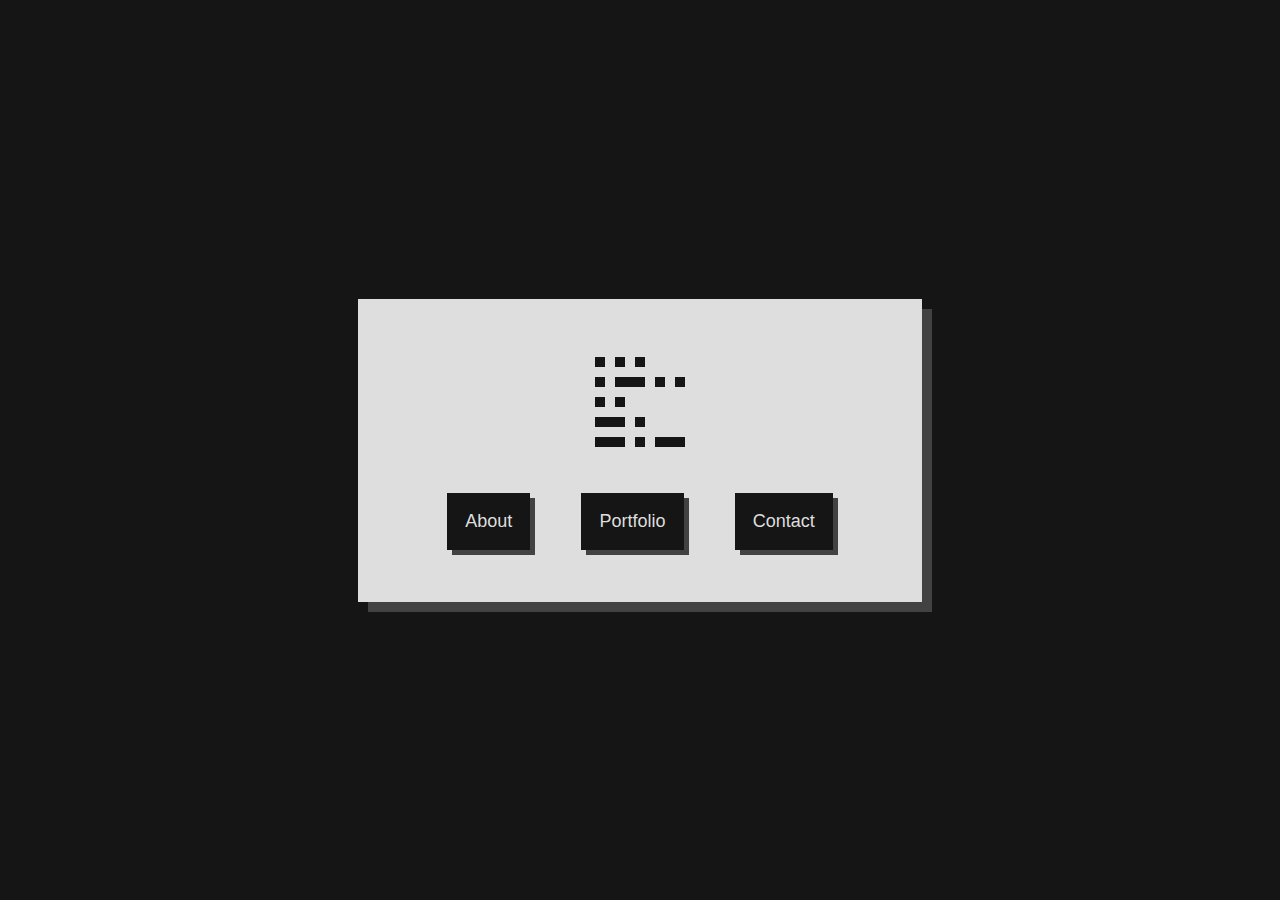
<file: index.html>
<!DOCTYPE html>
<html lang="en">
<head>
  <link rel="stylesheet" href="/main.css"/>
  <title>Slink ~ Home</title>
  <link rel="icon" type="image/x-icon" href="/Assets/favicon.ico"/>
  <meta theme-color="#151515"/>
  <meta name="viewport" content="width=device-width, initial-scale=1" />
  <style>
    #floatbox{background: var(--3); color: var(--1); max-width: 90%;
      box-shadow: var(--2) 10px 10px;
      padding: 2em 4em;
      text-align: center;
    }
    nav{flex-direction:var(--break);}
    h1{font-size: 4em;}
  </style>
</head>
<body class="centerstuff">
  <div id="floatbox">
    <div id="sameLine">
      <img id="logo" src='Assets/logoDark.svg'/>
    </div>
    <nav>
      <a href="/about.html" class="button">About</a>
      <a href="/portfolio.html" class="button">Portfolio</a>
      <a href="/contact.html" class="button">Contact</a>
    </nav>
  </div>
</body>
</file>
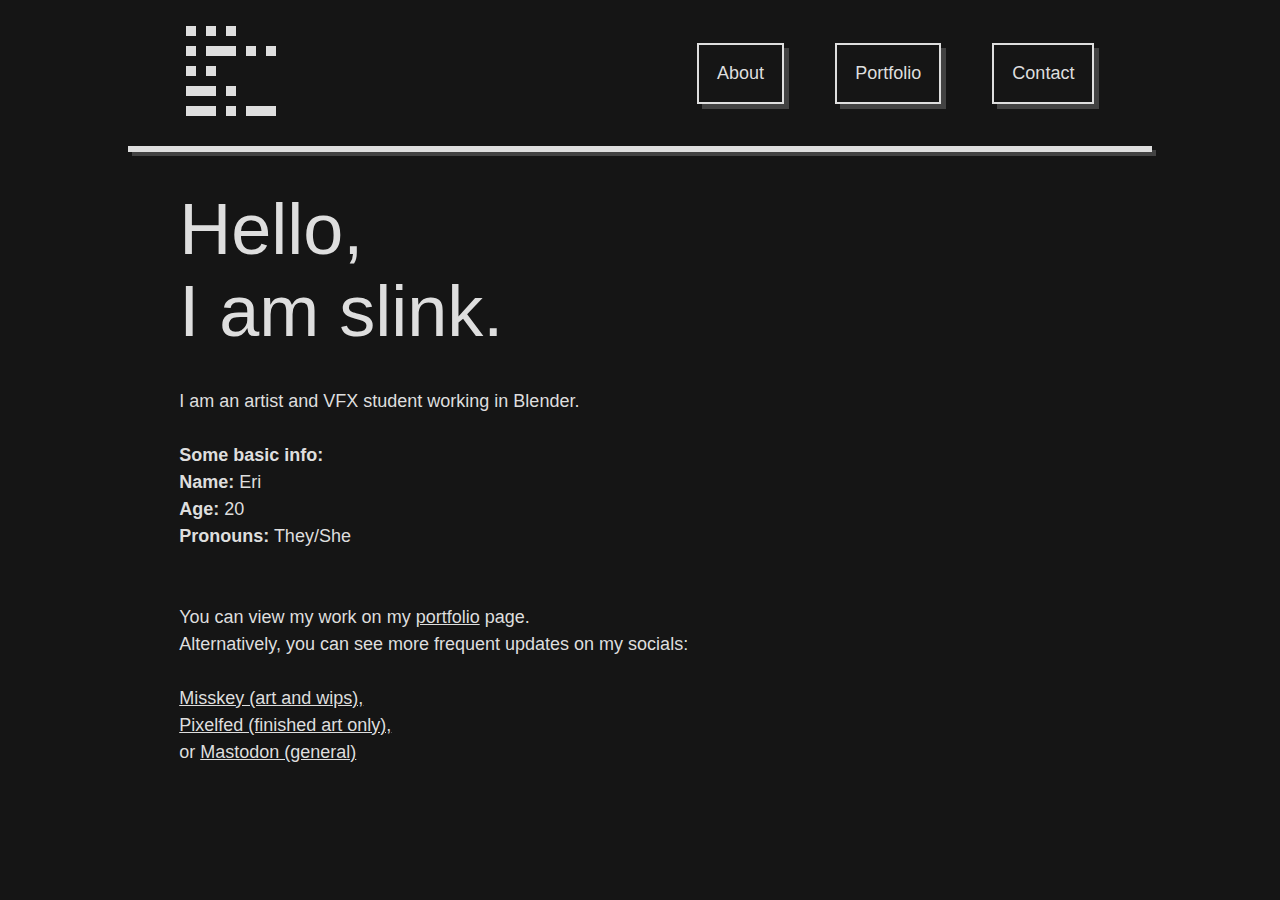
<file: about.html>
<!DOCTYPE html>
<html lang="en">
<head>
  <link rel="stylesheet" href="/main.css"/>
  <title>Slink ~ About</title>
  <link rel="icon" type="image/x-icon" href="/Assets/favicon.ico"/>
  <meta theme-color="#151515"/>
  <meta name="viewport" content="width=device-width, initial-scale=1" />
  <style>
    main{display: flex; justify-content: center;}
    #centerCont{width: 80%}
    .bold{font-weight:bold}
  </style>
</head>
<body>
  <header>
    <div id="sameLine">
        <a href="/">
        <svg id="logo" width="110" height="110" xmlns="http://www.w3.org/2000/svg">
            <rect width="10" height="10" x="10" y="10" fill="currentColor" />
            <rect width="10" height="10" x="30" y="10" fill="currentColor" />
            <rect width="10" height="10" x="50" y="10" fill="currentColor" />
            <rect width="10" height="10" x="10" y="30" fill="currentColor" />
            <rect width="30" height="10" x="30" y="30" fill="currentColor" />
            <rect width="10" height="10" x="70" y="30" fill="currentColor" />
            <rect width="10" height="10" x="90" y="30" fill="currentColor" />
            <rect width="10" height="10" x="10" y="50" fill="currentColor" />
            <rect width="10" height="10" x="30" y="50" fill="currentColor" />
            <rect width="30" height="10" x="10" y="70" fill="currentColor" />
            <rect width="10" height="10" x="50" y="70" fill="currentColor" />
            <rect width="30" height="10" x="10" y="90" fill="currentColor" />
            <rect width="10" height="10" x="50" y="90" fill="currentColor" />
            <rect width="30" height="10" x="70" y="90" fill="currentColor" />
          </svg>
          </a>
        <nav>
        <a href="/about.html" class="button">About</a>
        <a href="/portfolio.html" class="button">Portfolio</a>
        <a href="/contact.html" class="button">Contact</a>
        </nav>
    </div>
    <hr id="fancyLine"/>
</header>

<main>
  <div id="centerCont">
    <h1>Hello,<br/>I am slink.</h1><br/><br/>
      <p>
        I am an artist and VFX student working in Blender.<br/><br/>
        <span class="bold">Some basic info:<br/></span>
        <span class="bold">Name:</span> Eri <br/>
        <span class="bold">Age:</span> 20<br/>
        <span class="bold">Pronouns:</span> They/She</br>
        <br/><br/>
        You can view my work on my <a href="/portfolio.html">portfolio</a> page.<br/>
        Alternatively, you can see more frequent updates on my socials:
        <br/><br/>
        <a target="_blank" href="https://misskey.design/@slink">Misskey (art and wips),</a><br/>
        <a target="_blank" href="https://pixelfed.art/@slink">Pixelfed (finished art only),</a><br/>
        or <a target="_blank" href="https://elk.zone/tilde.zone/@slink">Mastodon (general)</a><br/>
      </p>
  </div>
</main>
</body>
</file>
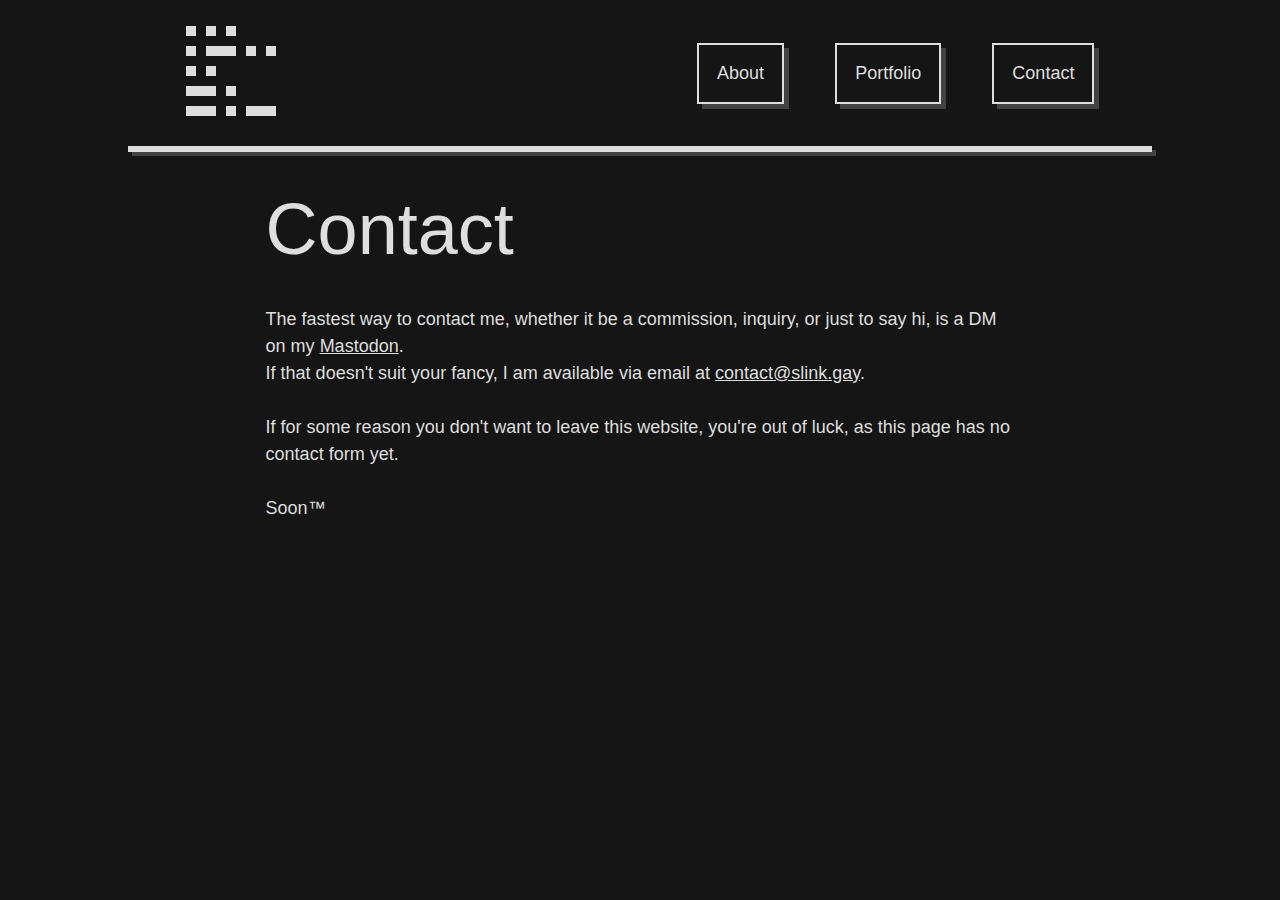
<file: contact.html>
<!DOCTYPE html>
<html lang="en">
<head>
  <link rel="stylesheet" href="/main.css"/>
  <title>Slink ~ Contact</title>
  <link rel="icon" type="image/x-icon" href="/Assets/favicon.ico"/>
  <meta theme-color="#151515"/>
  <meta name="viewport" content="width=device-width, initial-scale=1" />
  <style>
    main{display: flex; justify-content: center;}
    #centerCont{width: 65%}
  </style>
</head>
<body>
  <header>
    <div id="sameLine">
        <a href="/">
        <svg id="logo" width="110" height="110" xmlns="http://www.w3.org/2000/svg">
            <rect width="10" height="10" x="10" y="10" fill="currentColor" />
            <rect width="10" height="10" x="30" y="10" fill="currentColor" />
            <rect width="10" height="10" x="50" y="10" fill="currentColor" />
            <rect width="10" height="10" x="10" y="30" fill="currentColor" />
            <rect width="30" height="10" x="30" y="30" fill="currentColor" />
            <rect width="10" height="10" x="70" y="30" fill="currentColor" />
            <rect width="10" height="10" x="90" y="30" fill="currentColor" />
            <rect width="10" height="10" x="10" y="50" fill="currentColor" />
            <rect width="10" height="10" x="30" y="50" fill="currentColor" />
            <rect width="30" height="10" x="10" y="70" fill="currentColor" />
            <rect width="10" height="10" x="50" y="70" fill="currentColor" />
            <rect width="30" height="10" x="10" y="90" fill="currentColor" />
            <rect width="10" height="10" x="50" y="90" fill="currentColor" />
            <rect width="30" height="10" x="70" y="90" fill="currentColor" />
          </svg>
          </a>
        <nav>
        <a href="/about.html" class="button">About</a>
        <a href="/portfolio.html" class="button">Portfolio</a>
        <a href="/contact.html" class="button">Contact</a>
        </nav>
    </div>
    <hr id="fancyLine"/>
</header>
<main>
  <div id="centerCont">
    <h1>Contact</h1><br/><br/>
    <p>
    The fastest way to contact me, whether it be a commission, inquiry, or just to say hi, is a DM on my <a target="_blank" href="https://tilde.zone/@slink">Mastodon</a>.<br/>
    If that doesn't suit your fancy, I am available via email at <a href="mailto:contact@slink.gay">contact@slink.gay</a>.<br/><br/>
    If for some reason you don't want to leave this website, you're out of luck, as this page has no contact form yet.<br/><br/>Soon™
    </p>
  </div>
</main>
</body>
</file>
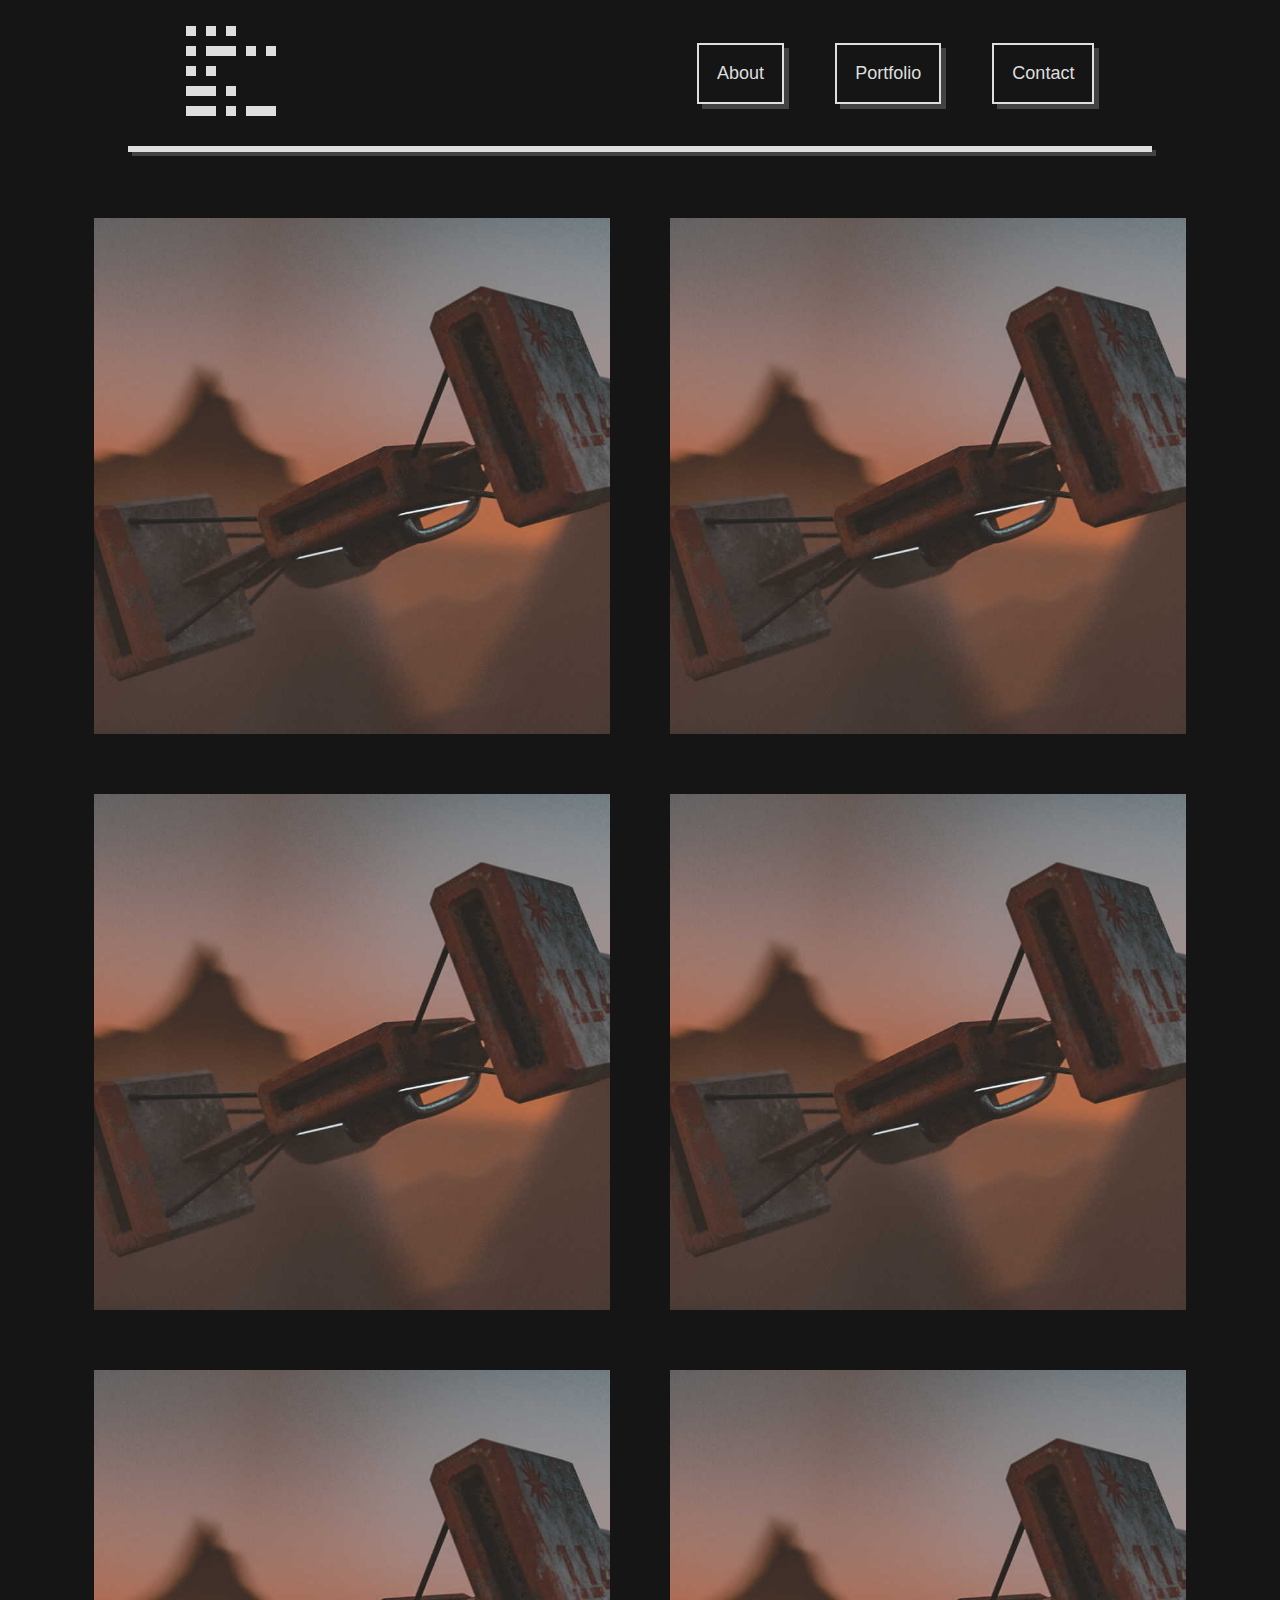
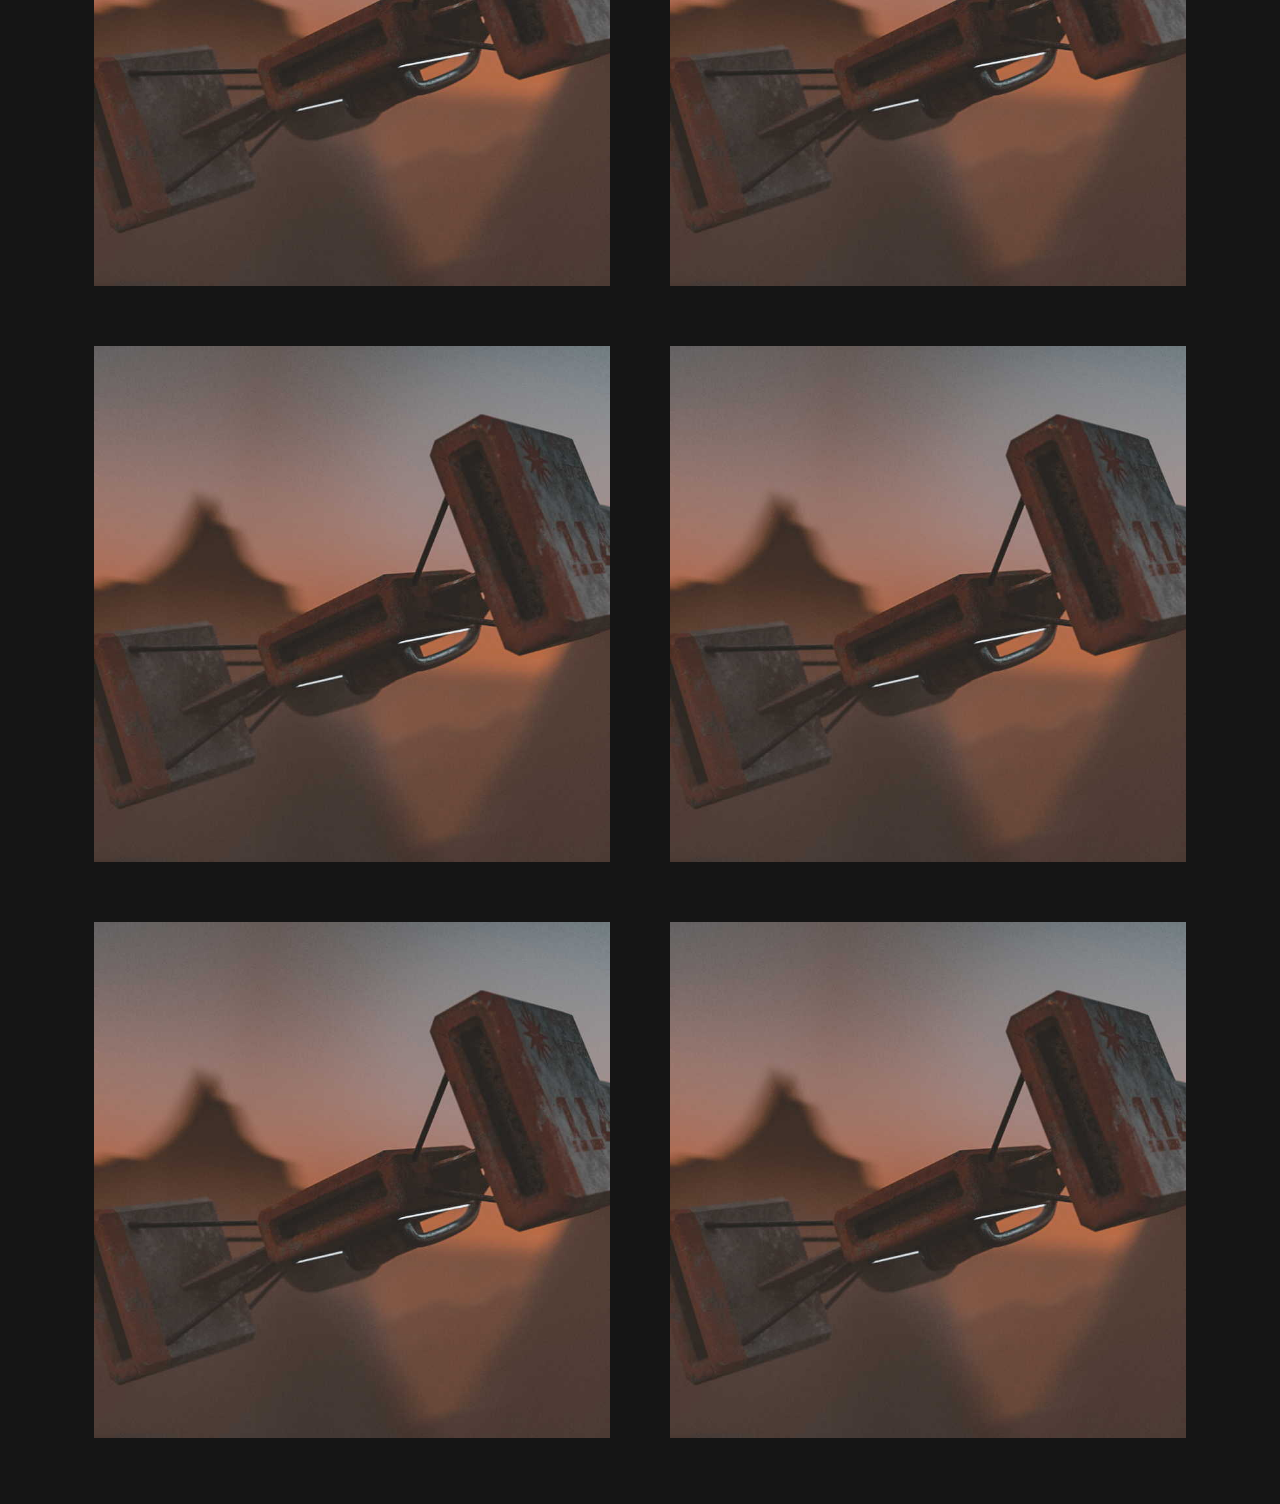
<file: portfolio.html>
<!DOCTYPE html>
<html lang="en">
<head>
  <link rel="stylesheet" href="/main.css"/>
  <title>Slink ~ Portfolio</title>
  <link rel="icon" type="image/x-icon" href="/Assets/favicon.ico"/>
  <meta theme-color="#151515"/>
  <meta name="viewport" content="width=device-width, initial-scale=1" />

</head>
<body>
  <header>
    <div id="sameLine">
        <a href="/">
        <svg id="logo" width="110" height="110" xmlns="http://www.w3.org/2000/svg">
            <rect width="10" height="10" x="10" y="10" fill="currentColor" />
            <rect width="10" height="10" x="30" y="10" fill="currentColor" />
            <rect width="10" height="10" x="50" y="10" fill="currentColor" />
            <rect width="10" height="10" x="10" y="30" fill="currentColor" />
            <rect width="30" height="10" x="30" y="30" fill="currentColor" />
            <rect width="10" height="10" x="70" y="30" fill="currentColor" />
            <rect width="10" height="10" x="90" y="30" fill="currentColor" />
            <rect width="10" height="10" x="10" y="50" fill="currentColor" />
            <rect width="10" height="10" x="30" y="50" fill="currentColor" />
            <rect width="30" height="10" x="10" y="70" fill="currentColor" />
            <rect width="10" height="10" x="50" y="70" fill="currentColor" />
            <rect width="30" height="10" x="10" y="90" fill="currentColor" />
            <rect width="10" height="10" x="50" y="90" fill="currentColor" />
            <rect width="30" height="10" x="70" y="90" fill="currentColor" />
          </svg>
          </a>
        <nav>
        <a href="about.html" class="button">About</a>
        <a href="portfolio.html" class="button">Portfolio</a>
        <a href="contact.html" class="button">Contact</a>
        </nav>
    </div>
    <hr id="fancyLine"/>
</header>
<main>
  <ul id="portfolio">
    <a class="galleryLink" href="gallery/hover1.html">
      <img class="galleryImage" src="Assets/Gallery/Previews/Hover1.jpeg" alt="Hover1 - A hovering airship speeding past a martian landscape"/>
    </a>
    <a class="galleryLink" href="gallery/hover1.html">
      <img class="galleryImage" src="Assets/Gallery/Previews/Hover1.jpeg" alt="Hover1 - A hovering airship speeding past a martian landscape"/>
    </a>
    <a class="galleryLink" href="gallery/hover1.html">
      <img class="galleryImage" src="Assets/Gallery/Previews/Hover1.jpeg" alt="Hover1 - A hovering airship speeding past a martian landscape"/>
    </a>
    <a class="galleryLink" href="gallery/hover1.html">
      <img class="galleryImage" src="Assets/Gallery/Previews/Hover1.jpeg" alt="Hover1 - A hovering airship speeding past a martian landscape"/>
    </a>
    <a class="galleryLink" href="gallery/hover1.html">
      <img class="galleryImage" src="Assets/Gallery/Previews/Hover1.jpeg" alt="Hover1 - A hovering airship speeding past a martian landscape"/>
    </a>
    <a class="galleryLink" href="gallery/hover1.html">
      <img class="galleryImage" src="Assets/Gallery/Previews/Hover1.jpeg" alt="Hover1 - A hovering airship speeding past a martian landscape"/>
    </a>
    <a class="galleryLink" href="gallery/hover1.html">
      <img class="galleryImage" src="Assets/Gallery/Previews/Hover1.jpeg" alt="Hover1 - A hovering airship speeding past a martian landscape"/>
    </a>
    <a class="galleryLink" href="gallery/hover1.html">
      <img class="galleryImage" src="Assets/Gallery/Previews/Hover1.jpeg" alt="Hover1 - A hovering airship speeding past a martian landscape"/>
    </a>
    <a class="galleryLink" href="gallery/hover1.html">
      <img class="galleryImage" src="Assets/Gallery/Previews/Hover1.jpeg" alt="Hover1 - A hovering airship speeding past a martian landscape"/>
    </a>
    <a class="galleryLink" href="gallery/hover1.html">
      <img class="galleryImage" src="Assets/Gallery/Previews/Hover1.jpeg" alt="Hover1 - A hovering airship speeding past a martian landscape"/>
    </a>
  </ul>
</main>

</body>
</file>
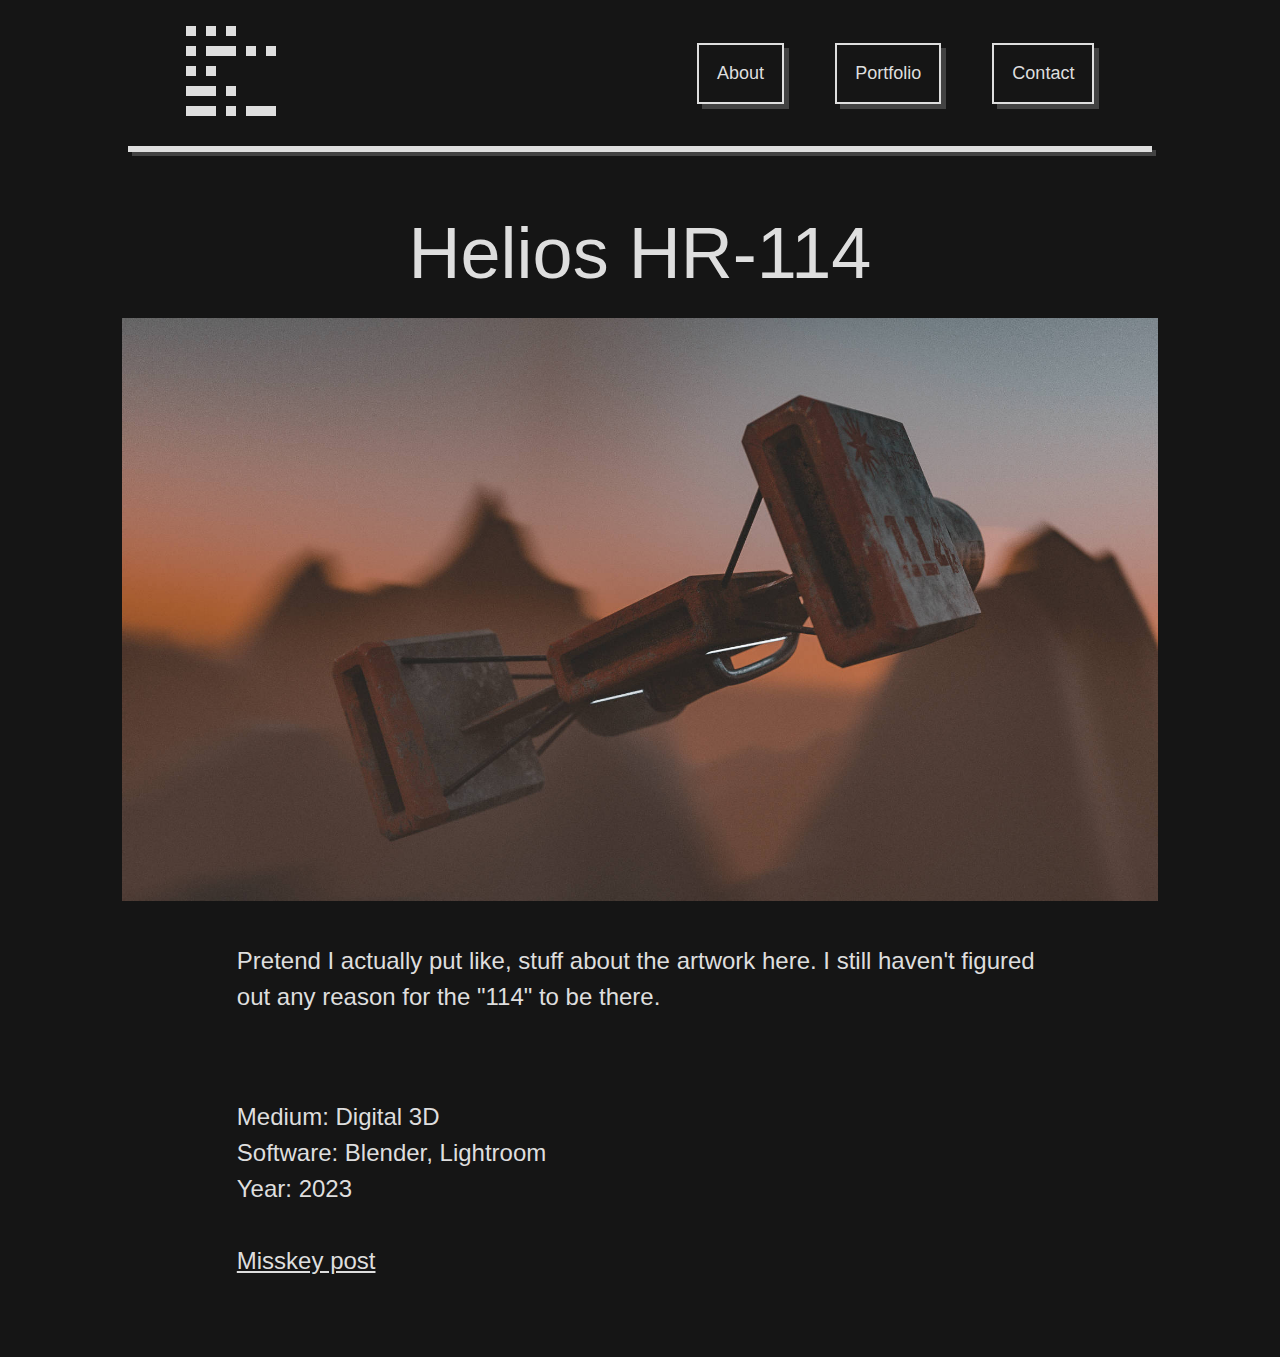
<file: gallery/hover1.html>
<!DOCTYPE html>
<html lang="en">
<head>
  <link rel="stylesheet" href="/main.css"/>
  <title>Slink ~ Contact</title>
  <link rel="icon" type="image/x-icon" href="/Assets/favicon.ico"/>
  <meta theme-color="#151515"/>
  <meta name="viewport" content="width=device-width, initial-scale=1" />
  <style>
    #floatbox{background: var(--3); color: var(--1); max-width: 90%;
      box-shadow: var(--2) 10px 10px;
      padding: 2em 4em;
      text-align: center;
    }
    main {display:flex;flex-direction:column;align-items: center;}
  </style>
</head>
<body>
  <header>
    <div id="sameLine">
        <a href="/">
        <svg id="logo" width="110" height="110" xmlns="http://www.w3.org/2000/svg">
            <rect width="10" height="10" x="10" y="10" fill="currentColor" />
            <rect width="10" height="10" x="30" y="10" fill="currentColor" />
            <rect width="10" height="10" x="50" y="10" fill="currentColor" />
            <rect width="10" height="10" x="10" y="30" fill="currentColor" />
            <rect width="30" height="10" x="30" y="30" fill="currentColor" />
            <rect width="10" height="10" x="70" y="30" fill="currentColor" />
            <rect width="10" height="10" x="90" y="30" fill="currentColor" />
            <rect width="10" height="10" x="10" y="50" fill="currentColor" />
            <rect width="10" height="10" x="30" y="50" fill="currentColor" />
            <rect width="30" height="10" x="10" y="70" fill="currentColor" />
            <rect width="10" height="10" x="50" y="70" fill="currentColor" />
            <rect width="30" height="10" x="10" y="90" fill="currentColor" />
            <rect width="10" height="10" x="50" y="90" fill="currentColor" />
            <rect width="30" height="10" x="70" y="90" fill="currentColor" />
          </svg>
          </a>
        <nav>
        <a href="/about.html" class="button">About</a>
        <a href="/portfolio.html" class="button">Portfolio</a>
        <a href="/contact.html" class="button">Contact</a>
        </nav>
    </div>
    <hr id="fancyLine"/>
</header>
    <main>
        <h1 class="title">Helios HR-114</h1>
        <img class="bigImage" src="/Assets/Gallery/Full/hover1.jpg"/>
        <p id="info">Pretend I actually put like, stuff about the artwork here. I still haven't figured out any reason for the "114" to be there.</p>
	<p id="metadata">Medium: Digital 3D<br/>
	Software: Blender, Lightroom<br/>
	Year: 2023<br/><br/>
	<a target="_blank" href="https://misskey.design/notes/9hb8aukl06">Misskey post</a></p>
    </main>
</body>
</file>
<file: main.css>
:root{--1:#151515;--2:#424242;--3:#dedede;--4:#de4242;--break:row}
@media only screen and (max-width: 50em) {
  :root{--break:column;}
}
*{margin:0;padding:0;font-family:"cantarell", "Inter", sans-serif}
html,body{width: 100%; height: 100%; background: var(--1); color: var(--3);}
a{color:var(--3);}
.centerstuff{display: flex; align-items: center; justify-content: center;}
.lightbg{background: var(--3); color: var(--1);}
nav{display: flex; justify-content: center;flex-direction:row;}
.button{font-size: 18px;display:flex;padding:1em;box-shadow:5px 5px var(--2);margin:20px 2vw; text-decoration: none; background:var(--1);justify-content: center;}
.button:hover{box-shadow:7px 7px var(--4);}
#logo{padding:1em;}
#sameLine{display:flex;align-items: center;justify-content: center;flex-direction:var(--break);}
h1{font-size:72px; font-weight:300;}


header{
  width: 100%;
}
header .button {
  border: 2px solid var(--3);
}
header .button:hover {
  background: var(--3);
  color: var(--1);
  box-shadow: 10px 10px var(--4);
}
header #sameLine {justify-content:space-between; width:75%;margin:auto;}
header #logo:hover {color:var(--4);}
hr {
  border: 0;
  height: 6px;
  background-color: var(--3);
  width: 80%;
  display:block;
  margin: auto;
  box-shadow: 4px 4px var(--2);
}

main {
  width: 90%;
  margin: auto;
  padding: 36px;
}

::selection {
  color: var(--1);
  background: var(--4);
}
#portfolio {display:flex;flex-wrap:wrap;justify-content: center;}
.galleryLink {display:flex; margin: 30px;flex-grow:1;flex-basis: 325px;}
.galleryImage {width: 100%;}

.galleryImage:hover {transform:scale(105%);box-shadow:8px 8px var(--4);}

.bigImage {width: 90%;}

p#info, #metadata {font-size: 24px; width:70%; padding: 42px;}

.title {padding:24px;}

p a:hover{color:var(--1);background:var(--4);}

p {line-height:1.5; font-size: 18px;}
</file>
